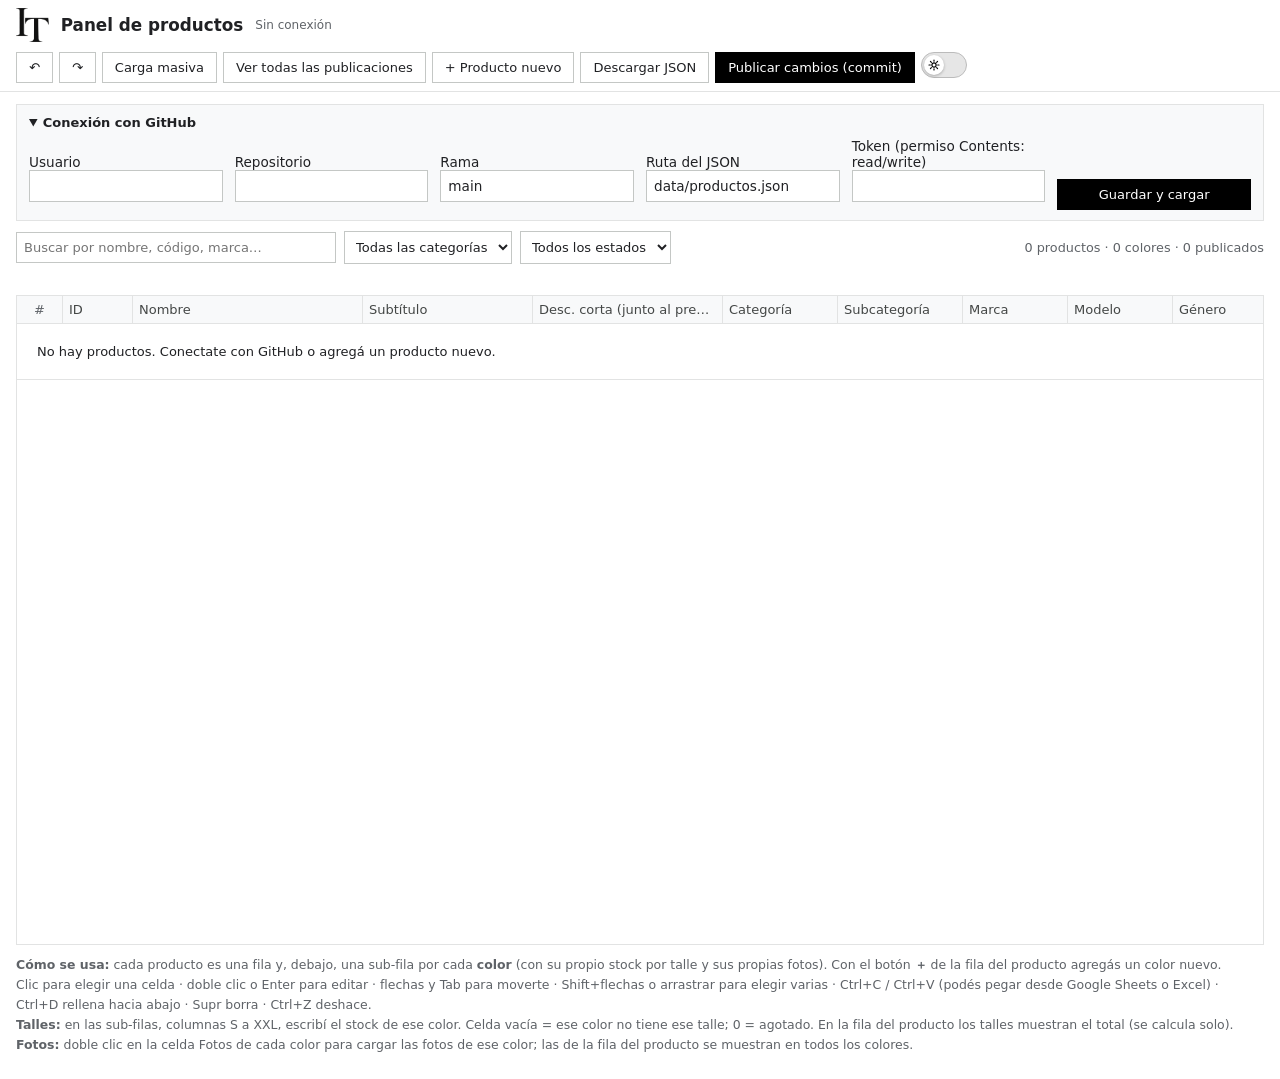
<file: web/admin/index.html>
<!DOCTYPE html>
<html lang="es">

<head>
    <meta charset="utf-8">
    <meta name="viewport" content="width=device-width,initial-scale=1">
    <meta name="robots" content="noindex,nofollow">
    <title>Panel de productos</title>
    <link rel="icon" type="image/png" href="../logo.png">
    <script src="../assets/theme.js"></script>
    <link rel="stylesheet" href="admin.css">
</head>

<body>
    <header class="bar">
        <div class="tl">
            <img src="../logo.png" alt="">
            <h1>Panel de productos</h1>
            <span id="est" class="est">Sin conexión</span>
        </div>
        <div class="ac">
            <button type="button" id="un" class="alt" title="Deshacer (Ctrl+Z)">↶</button>
            <button type="button" id="re" class="alt" title="Rehacer (Ctrl+Y)">↷</button>
            <button type="button" id="masivo" class="alt">Carga masiva</button>
            <button type="button" id="todas" class="alt">Ver todas las publicaciones</button>
            <button type="button" id="nuevo" class="alt">+ Producto nuevo</button>
            <button type="button" id="dl" class="alt">Descargar JSON</button>
            <button type="button" id="pub">Publicar cambios (commit)</button>
            <span data-theme-slot></span>
        </div>
    </header>
    <main>
        <details id="cn" open>
            <summary>Conexión con GitHub</summary>
            <form id="cfg"><label>Usuario<input name="owner" required></label><label>Repositorio<input name="repo"
                        required></label><label>Rama<input name="branch" required></label><label>Ruta del JSON<input
                        name="path" required></label><label>Token (permiso Contents: read/write)<input name="token"
                        type="password" required></label><button>Guardar y cargar</button></form>
        </details>
        <div class="tb">
            <input id="s" type="search" placeholder="Buscar por nombre, código, marca…" aria-label="Buscar">
            <select id="fcat" aria-label="Categoría">
                <option value="">Todas las categorías</option>
            </select>
            <select id="fest" aria-label="Estado">
                <option value="">Todos los estados</option>
                <option>Publicado</option>
                <option>Borrador</option>
                <option>Oculto</option>
            </select>
            <span id="cnt" class="cnt"></span>
        </div>
        <p id="msg"></p>
        <div class="sheet" id="sh">
            <table id="gr">
                <colgroup id="cg"></colgroup>
                <thead id="th"></thead>
                <tbody id="tb"></tbody>
            </table>
        </div>
        <p class="hint"><b>Cómo se usa:</b> cada producto es una fila y, debajo, una sub-fila por cada <b>color</b> (con su propio stock por
            talle y sus propias fotos). Con el botón <b>＋</b> de la fila del producto agregás un color nuevo.<br>
            Clic para elegir una celda · doble clic o Enter para editar · flechas y Tab para moverte · Shift+flechas o arrastrar para elegir
            varias · Ctrl+C / Ctrl+V (podés pegar desde Google Sheets o Excel) · Ctrl+D rellena hacia abajo · Supr borra · Ctrl+Z deshace.<br>
            <b>Talles:</b> en las sub-filas, columnas S a XXL, escribí el stock de ese color. Celda vacía = ese color no tiene ese talle;
            0 = agotado. En la fila del producto los talles muestran el total (se calcula solo). <b>Fotos:</b> doble clic en la celda
            Fotos de cada color para cargar las fotos de ese color; las de la fila del producto se muestran en todos los colores.</p>
    </main>
    <dialog id="dlg">
        <h2 id="mt">Producto</h2>
        <p id="mi" class="mi"></p>
        <label id="mdl">Descripción completa<textarea id="md" rows="6"></textarea></label>
        <label>Fotos (una por línea: nombre de archivo o URL)<textarea id="mf" rows="4"></textarea></label>
        <div id="mp" class="mp"></div>
        <div id="mg" class="mg" hidden>
            <p>Fotos generales (hoy se ven en todos los colores). Tocá una para pasarla a este color:</p>
            <div id="mgl" class="mp"></div>
        </div>
        <label>Subir fotos (se achican, se convierten a WebP y se suben al repo)<input type="file" id="up"
                accept="image/*" multiple></label>
        <div class="act"><button type="button" class="alt" id="mc">Cancelar</button><button type="button"
                id="mo">Aceptar</button></div>
    </dialog>
    <dialog id="bk">
        <div class="bk-top">
            <h2>Carga masiva de productos</h2>
            <span class="mi">1) Agregá fotos · 2) elegí las de un mismo color y creá el producto (o asignalas a un color) · 3) completá los datos · 4) confirmá: recién ahí se pasan a WebP y se suben.</span>
            <button type="button" class="alt" id="bk-x">Cerrar</button>
        </div>
        <div class="bk-body">
            <section class="bk-izq" id="bk-izq">
                <div class="bk-bar">
                    <label class="bk-add">+ Agregar fotos<input type="file" id="bk-file" accept="image/*" multiple hidden></label>
                    <label><input type="checkbox" id="bk-solo"> Solo sin asignar</label>
                    <button type="button" class="alt" id="bk-todas">Elegir sin asignar</button>
                </div>
                <p class="mi" id="bk-sel"></p>
                <div class="bk-acc">
                    <button type="button" id="bk-crear">Crear producto con las elegidas</button>
                    <button type="button" class="alt" id="bk-quitar">Quitar de la lista</button>
                </div>
                <div id="bk-th" class="bk-th"></div>
            </section>
            <section class="bk-der">
                <div id="bk-ps"></div>
                <button type="button" class="alt" id="bk-np">+ Producto vacío</button>
            </section>
        </div>
        <div class="bk-pie">
            <label><input type="checkbox" id="bk-pub" checked> Publicar también el JSON (commit) al terminar</label>
            <progress id="bk-prog" hidden></progress>
            <span id="bk-st"></span>
            <button type="button" class="alt" id="bk-desc">Descartar todo</button>
            <button type="button" id="bk-ok">Confirmar y subir</button>
        </div>
    </dialog>
    <dialog id="pb">
        <div class="bk-top">
            <h2>Todas las publicaciones</h2>
            <span class="mi" id="pb-cnt"></span>
            <button type="button" class="alt" id="pb-x">Cerrar</button>
        </div>
        <div class="pb-tb">
            <input id="pb-s" type="search" placeholder="Buscar por nombre, código, marca, color…" aria-label="Buscar">
            <select id="pb-cat" aria-label="Categoría"><option value="">Todas las categorías</option></select>
            <select id="pb-est" aria-label="Estado"><option value="">Todos los estados</option><option>Publicado</option><option>Borrador</option><option>Oculto</option></select>
            <span id="pb-msg" class="pb-msg" role="status"></span>
        </div>
        <div class="pb-list" id="pb-list"></div>
        <div class="bk-pie">
            <span class="mi" style="flex:1;margin:0">Los cambios se aplican al instante en la tabla. Para que se vean en la tienda, cerrá esta ventana y tocá “Publicar cambios (commit)”.</span>
            <button type="button" id="pb-ok">Listo</button>
        </div>
    </dialog>
    <script src="admin.js"></script>
    <script src="masivo.js"></script>
    <script src="publicaciones.js"></script>
</body>

</html>
</file>
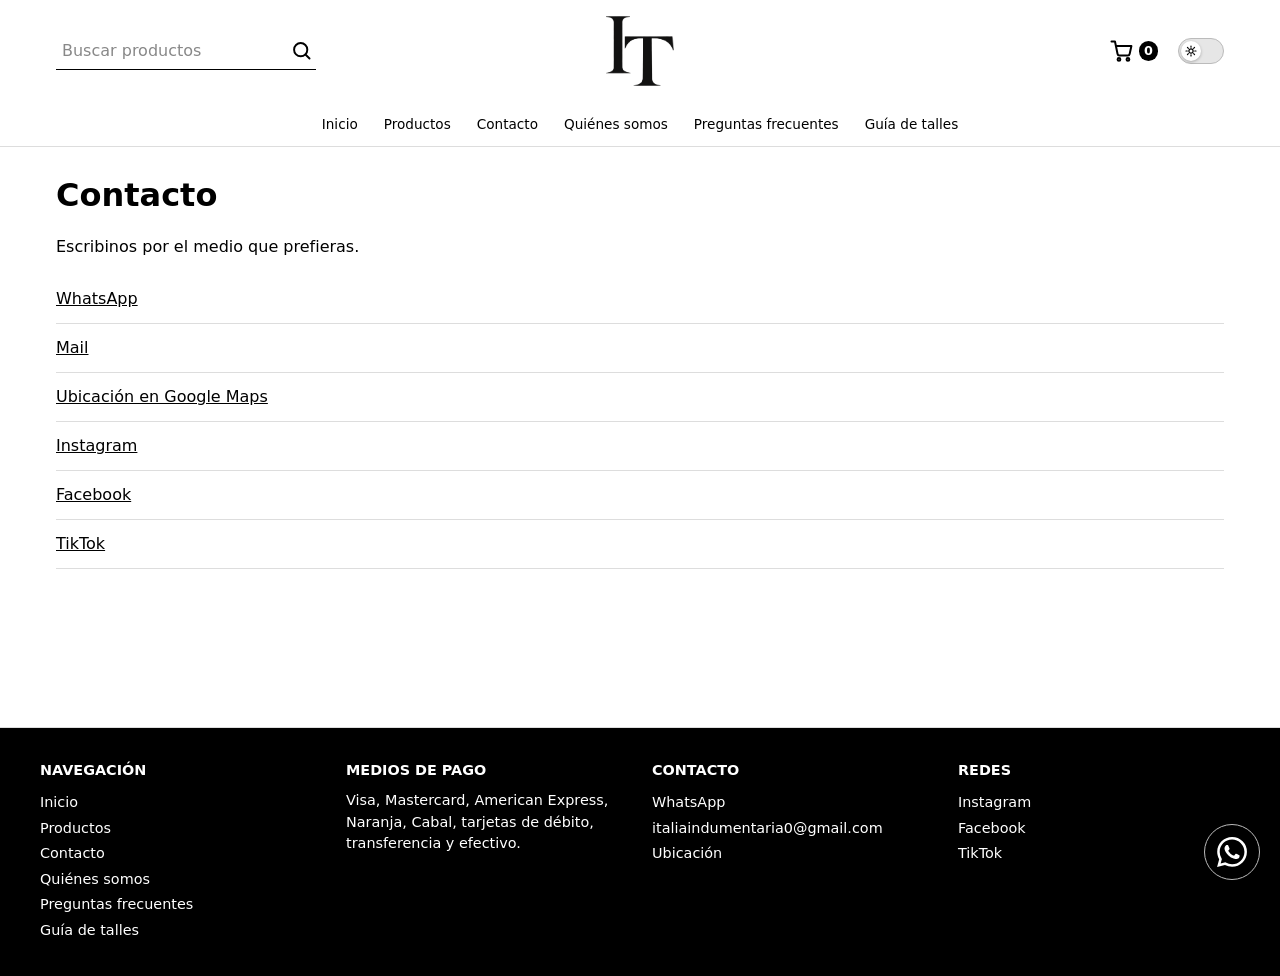
<file: web/contacto/index.html>
<!DOCTYPE html>
<html lang="es">

<head>
    <meta charset="utf-8">
    <meta name="viewport" content="width=device-width,initial-scale=1">
    <link rel="icon" type="image/png" href="../logo.png">
    <title>Contacto</title>
    <script>window.V=Math.floor(Date.now()/36e5);document.write('<link rel="stylesheet" href="../assets/base.css?v='+V+'"><link rel="stylesheet" href="styles.css?v='+V+'">')</script>
    <script>document.write('<script src="../assets/theme.js?v='+V+'"><\/script>')</script>
</head>

<body data-root="../">
    <header id="h"></header>
    <main>
        <h1>Contacto</h1>
        <p>Escribinos por el medio que prefieras.</p>
        <ul class="ct">
            <li><a id="wa" target="_blank">WhatsApp</a></li>
            <li><a id="ml">Mail</a></li>
            <li><a id="mp" target="_blank">Ubicación en Google Maps</a></li>
            <li><a id="ig" target="_blank">Instagram</a></li>
            <li><a id="fb" target="_blank">Facebook</a></li>
            <li><a id="tt" target="_blank">TikTok</a></li>
        </ul>
    </main>
    <footer id="f"></footer>
    <script>document.write(['../assets/config.js','../assets/common.js','script.js'].map(function(s){return'<script src="'+s+'?v='+V+'"><\/script>'}).join(''))</script>
</body>

</html>
</file>
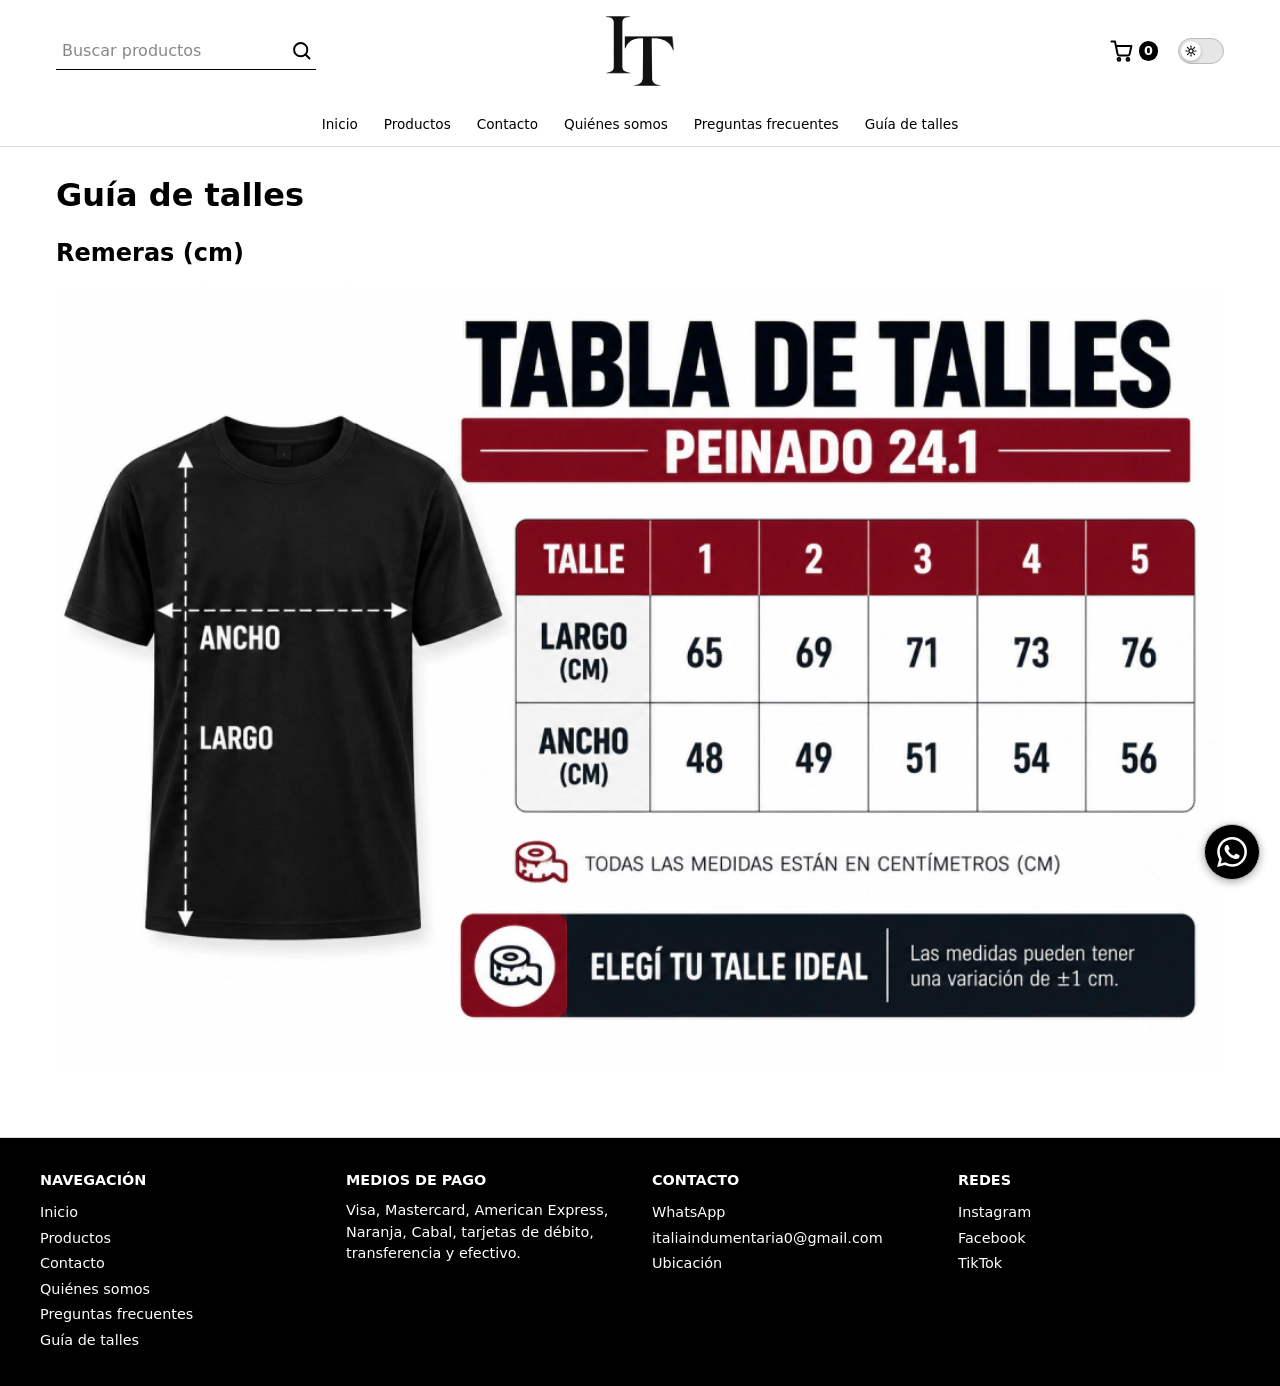
<file: web/guia-de-talles/index.html>
<!DOCTYPE html>
<html lang="es">

<head>
    <meta charset="utf-8">
    <meta name="viewport" content="width=device-width,initial-scale=1">
    <link rel="icon" type="image/png" href="../logo.png">
    <title>Guía de talles</title>
    <script>window.V=Math.floor(Date.now()/36e5);document.write('<link rel="stylesheet" href="../assets/base.css?v='+V+'"><link rel="stylesheet" href="styles.css?v='+V+'">')</script>
    <script>document.write('<script src="../assets/theme.js?v='+V+'"><\/script>')</script>
</head>

<body data-root="../">
    <header id="h"></header>
    <main>
        <h1>Guía de talles</h1>
        <h2>Remeras (cm)</h2>
        <!-- <table>
    <thead>
        <tr><th>Talle</th><th>Pecho</th><th>Largo</th><th>Manga</th></tr>
    </thead>
    <tbody>
        <tr>
            <td>S</td><td>-</td><td>-</td><td>-</td>
        </tr>
        <tr><td>M</td><td>-</td><td>-</td><td>-</td>
        </tr>
        <tr><td>L</td><td>-</td><td>-</td><td>-</td>
        </tr>
        <tr><td>XL</td><td>-</td><td>-</td><td>-</td>
        </tr>
        <tr><td>XXL</td><td>-</td><td>-</td><td>-</td>
        </tr>
    </tbody>
</table> -->
        <img style="width: 100%;" src="../talles.webp" alt="" srcset="">
        <!-- <h2>Pantalones y shorts (cm)</h2><table><thead><tr><th>Talle</th><th>Cintura</th><th>Cadera</th><th>Largo</th></tr></thead><tbody><tr><td>S</td><td>-</td><td>-</td><td>-</td></tr><tr><td>M</td><td>-</td><td>-</td><td>-</td></tr><tr><td>L</td><td>-</td><td>-</td><td>-</td></tr><tr><td>XL</td><td>-</td><td>-</td><td>-</td></tr><tr><td>XXL</td><td>-</td><td>-</td><td>-</td></tr></tbody></table> -->
    </main>
    <footer id="f"></footer>
    <script>document.write(['../assets/config.js','../assets/common.js','script.js'].map(function(s){return'<script src="'+s+'?v='+V+'"><\/script>'}).join(''))</script>
</body>

</html>
</file>
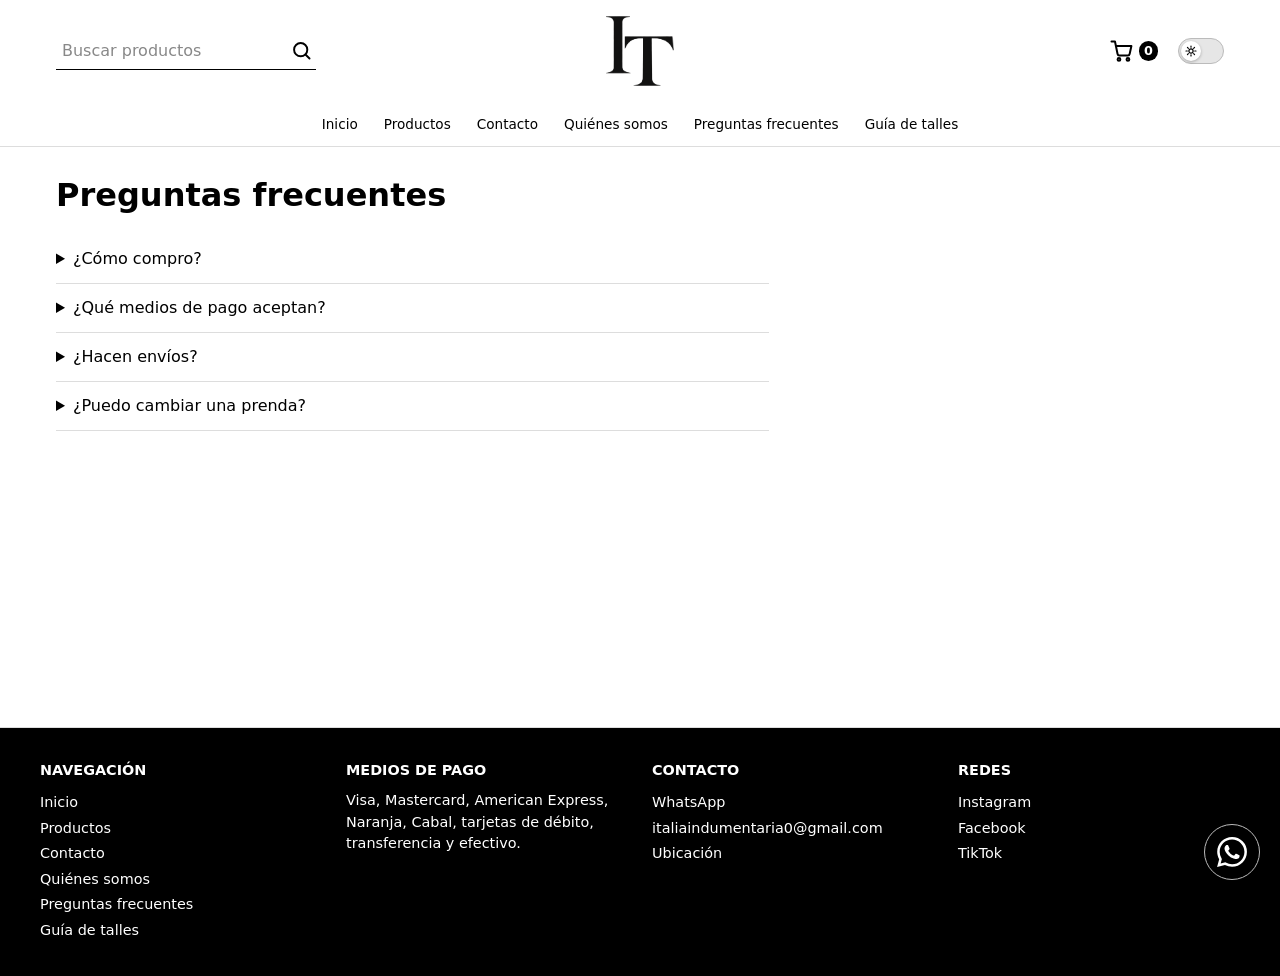
<file: web/preguntas-frecuentes/index.html>
<!DOCTYPE html>
<html lang="es">

<head>
    <meta charset="utf-8">
    <meta name="viewport" content="width=device-width,initial-scale=1">
    <link rel="icon" type="image/png" href="../logo.png">
    <title>Preguntas frecuentes</title>
    <script>window.V=Math.floor(Date.now()/36e5);document.write('<link rel="stylesheet" href="../assets/base.css?v='+V+'"><link rel="stylesheet" href="styles.css?v='+V+'">')</script>
    <script>document.write('<script src="../assets/theme.js?v='+V+'"><\/script>')</script>
</head>

<body data-root="../">
    <header id="h"></header>
    <main>
        <h1>Preguntas frecuentes</h1>
        <details>
            <summary>¿Cómo compro?</summary>
            <p>Elegí talle y color, tocá "Pedir por WhatsApp" y coordinamos el pago y la entrega.</p>
        </details>
        <details>
            <summary>¿Qué medios de pago aceptan?</summary>
            <p>Tarjetas de crédito y débito, transferencia y efectivo.</p>
        </details>
        <details>
            <summary>¿Hacen envíos?</summary>
            <p>Sí, consultanos por WhatsApp según tu zona.</p>
        </details>
        <details>
            <summary>¿Puedo cambiar una prenda?</summary>
            <p>No, ninguna prenda tiene cambio o devolucion luego de la compra.</p>
        </details>
    </main>
    <footer id="f"></footer>
    <script>document.write(['../assets/config.js','../assets/common.js','script.js'].map(function(s){return'<script src="'+s+'?v='+V+'"><\/script>'}).join(''))</script>
</body>

</html>
</file>
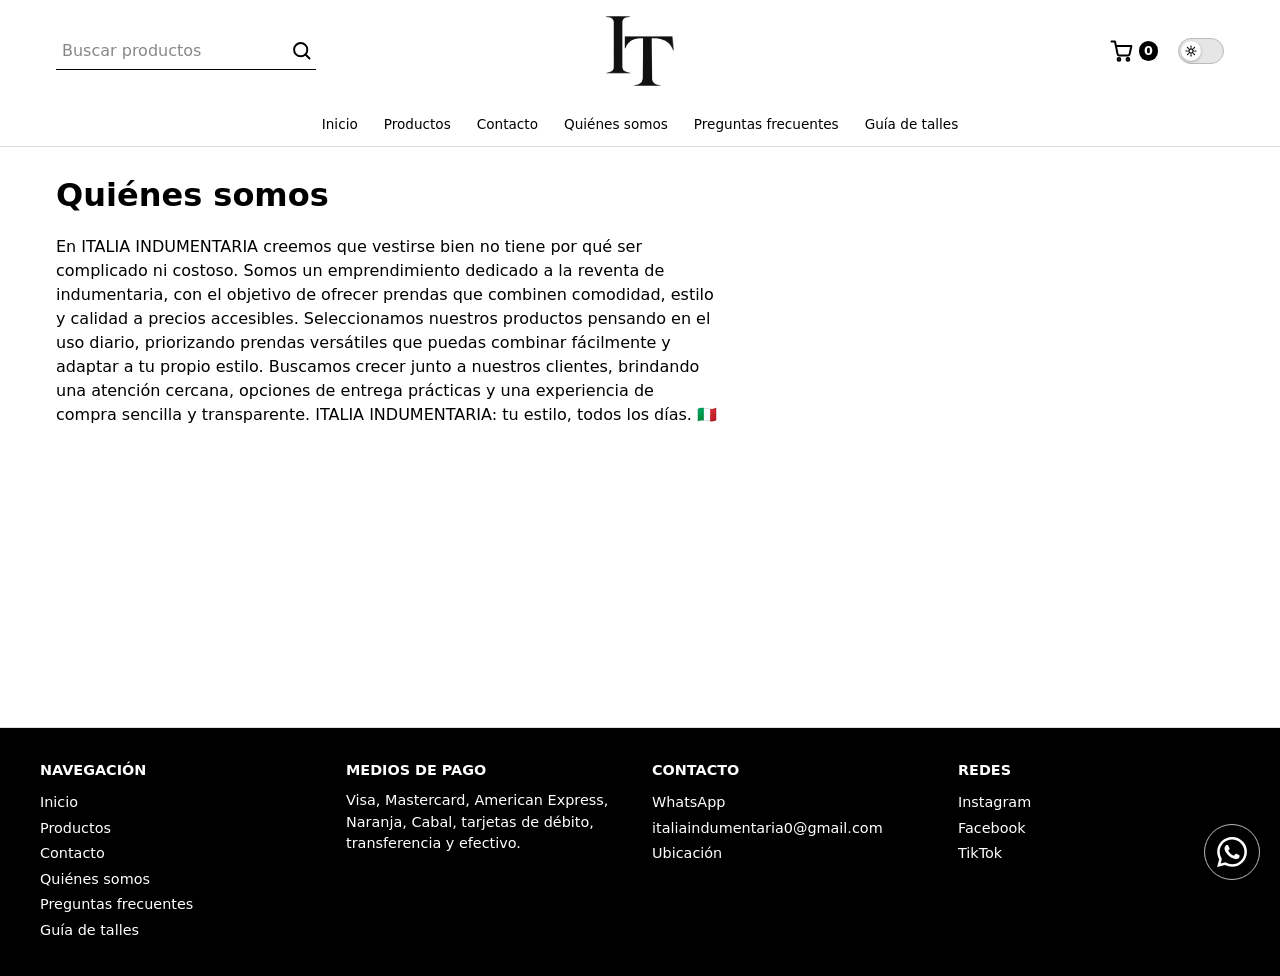
<file: web/quienes-somos/index.html>
<!DOCTYPE html>
<html lang="es">

<head>
    <meta charset="utf-8">
    <meta name="viewport" content="width=device-width,initial-scale=1">
    <link rel="icon" type="image/png" href="../logo.png">
    <title>Quiénes somos</title>
    <script>window.V=Math.floor(Date.now()/36e5);document.write('<link rel="stylesheet" href="../assets/base.css?v='+V+'"><link rel="stylesheet" href="styles.css?v='+V+'">')</script>
    <script>document.write('<script src="../assets/theme.js?v='+V+'"><\/script>')</script>
</head>

<body data-root="../">
    <header id="h"></header>
    <main>
        <h1>Quiénes somos</h1>
        <p>En ITALIA INDUMENTARIA creemos que vestirse bien no tiene por qué ser complicado ni costoso. Somos un
            emprendimiento dedicado a la reventa de indumentaria, con el objetivo de ofrecer prendas que combinen
            comodidad, estilo y calidad a precios accesibles.

            Seleccionamos nuestros productos pensando en el uso diario, priorizando prendas versátiles que puedas
            combinar fácilmente y adaptar a tu propio estilo.

            Buscamos crecer junto a nuestros clientes, brindando una atención cercana, opciones de entrega prácticas y
            una experiencia de compra sencilla y transparente.

            ITALIA INDUMENTARIA: tu estilo, todos los días. 🇮🇹</p>
    </main>
    <footer id="f"></footer>
    <script>document.write(['../assets/config.js','../assets/common.js','script.js'].map(function(s){return'<script src="'+s+'?v='+V+'"><\/script>'}).join(''))</script>
</body>

</html>
</file>
<file: web/admin/admin.css>
/* ---------- colores (claro / oscuro) ---------- */
:root {
    --a-bg: #fff; --a-fg: #202124; --a-bd: #e2e3e3; --a-bd2: #c4c7c5; --a-bd3: #d3d6d9; --a-soft: #f8f9fa; --a-soft2: #f1f3f4; --a-hov: #eef0f1;
    --a-mut: #5f6368; --a-mut2: #9aa0a6; --a-mut3: #a8adb2; --a-th: #444746; --a-th2: #444; --a-sel: #e8f0fe; --a-blue: #1a73e8; --a-chip: #eee;
    --a-sub: #fafbfc; --a-subrn: #f1f6fe; --a-sb: #f3f4f5; --a-der: #fbfbfb; --a-st1: #f6f6f6; --a-st2: #fff;
    --a-redbg: #fde8e8; --a-red: #b3261e; --a-red2: #d93025; --a-red3: #8a1c1c; --a-red4: #c5221f; --a-ambbg: #fff4d6; --a-warn: #b06000; --a-okbg: #d8f3dc; --a-ok: #14532d;
    --a-btn: #000; --a-btn-fg: #fff; --tsw-bg: #e6e6e6; --tsw-bd: #bbb; --tsw-kn: #fff; --tsw-ic: #000; --logo-filter: none; color-scheme: light
}
:root[data-theme="dark"] {
    --a-bg: #1b1b1d; --a-fg: #e8eaed; --a-bd: #3c4043; --a-bd2: #5f6368; --a-bd3: #4a4d51; --a-soft: #242528; --a-soft2: #2c2d31; --a-hov: #35373b;
    --a-mut: #9aa0a6; --a-mut2: #80868b; --a-mut3: #6f757a; --a-th: #bdc1c6; --a-th2: #bdc1c6; --a-sel: #1f3250; --a-blue: #8ab4f8; --a-chip: #33353a;
    --a-sub: #202124; --a-subrn: #1c2a40; --a-sb: #26272a; --a-der: #222326; --a-st1: #26272a; --a-st2: #1b1b1d;
    --a-redbg: #4a1f1f; --a-red: #f28b82; --a-red2: #f28b82; --a-red3: #f6aea9; --a-red4: #f28b82; --a-ambbg: #4a3b0a; --a-warn: #fdd663; --a-okbg: #1e4620; --a-ok: #a8e6b0;
    --a-btn: #e8eaed; --a-btn-fg: #111; --tsw-bg: #3a3a3a; --tsw-bd: #555; --tsw-kn: #e8eaed; --tsw-ic: #111; --logo-filter: invert(1); color-scheme: dark
}
* {
    box-sizing: border-box
}

body {
    margin: 0;
    font-family: Poppins, system-ui, sans-serif;
    background: var(--a-bg);
    color: var(--a-fg);
    font-size: 13px
}

button {
    background: var(--a-btn);
    color: var(--a-btn-fg);
    border: 1px solid var(--a-btn);
    padding: 7px 12px;
    cursor: pointer;
    font: inherit
}

button.alt {
    background: var(--a-bg);
    color: var(--a-fg);
    border-color: var(--a-bd2)
}

button.alt:hover {
    background: var(--a-soft2)
}

button.dirty {
    outline: 3px solid #f5c400
}

.bar {
    display: flex;
    justify-content: space-between;
    align-items: center;
    flex-wrap: wrap;
    gap: 10px;
    padding: 8px 16px;
    border-bottom: 1px solid var(--a-bd);
    background: var(--a-bg)
}

.tl {
    display: flex;
    align-items: center;
    gap: 12px
}

.tl img {
    filter: var(--logo-filter);
    height: 34px
}

.tl h1 {
    margin: 0;
    font-size: 1.05rem;
    font-weight: 600
}

.est {
    font-size: .75rem;
    color: var(--a-mut)
}

.est.dirty {
    color: var(--a-warn);
    font-weight: 600
}

.ac {
    display: flex;
    gap: 6px;
    flex-wrap: wrap
}

main {
    padding: 12px 16px 24px
}

details {
    background: var(--a-soft);
    border: 1px solid var(--a-bd);
    padding: 10px 12px;
    margin-bottom: 10px
}

summary {
    cursor: pointer;
    font-weight: 600
}

form label,
dialog label {
    display: block;
    font-size: .85rem;
    margin: 8px 0
}

#cfg {
    display: grid;
    grid-template-columns: repeat(auto-fit, minmax(170px, 1fr));
    gap: 0 12px;
    align-items: end
}

input,
select,
textarea {
    color: var(--a-fg);
    display: block;
    width: 100%;
    padding: 7px;
    border: 1px solid var(--a-bd2);
    font: inherit;
    background: var(--a-bg)
}

.tb {
    display: flex;
    gap: 8px;
    align-items: center;
    flex-wrap: wrap;
    margin-bottom: 8px
}

.tb input {
    max-width: 320px
}

.tb select {
    width: auto
}

.cnt {
    color: var(--a-mut);
    font-size: .8rem;
    margin-left: auto
}

#msg {
    min-height: 1.3em;
    margin: 0 0 6px;
    font-weight: 500
}

#msg.err {
    color: var(--a-red4)
}

/* ---------- la planilla ---------- */
.sheet {
    overflow: auto;
    height: calc(100vh - 250px);
    min-height: 380px;
    border: 1px solid var(--a-bd);
    scroll-padding-left: 360px;
    scroll-padding-top: 34px;
    background: var(--a-bg)
}

table {
    border-collapse: separate;
    border-spacing: 0;
    table-layout: fixed
}

th,
td {
    height: 28px;
    padding: 0 6px;
    border-right: 1px solid var(--a-bd);
    border-bottom: 1px solid var(--a-bd);
    white-space: nowrap;
    overflow: hidden;
    text-overflow: ellipsis;
    text-align: left;
    background: var(--a-bg)
}

th {
    position: sticky;
    top: 0;
    z-index: 3;
    background: var(--a-soft);
    font-weight: 500;
    color: var(--a-th);
    cursor: pointer;
    user-select: none
}

th:hover {
    background: var(--a-hov)
}

td {
    user-select: none;
    cursor: cell
}

.fz {
    position: sticky;
    z-index: 2
}

th.fz {
    z-index: 4
}

td.rn,
th.rn {
    background: var(--a-soft);
    color: var(--a-mut);
    text-align: center;
    padding: 0;
    cursor: default
}

td.rn:hover {
    background: var(--a-hov)
}

td.n {
    text-align: right
}

td.s {
    text-align: center
}

td.ns {
    background: repeating-linear-gradient(45deg, var(--a-st1) 0 5px, var(--a-st2) 5px 10px)
}

td.z {
    background: var(--a-redbg);
    color: var(--a-red);
    font-weight: 600
}

td.lo {
    background: var(--a-ambbg)
}

td.bad {
    background: var(--a-redbg);
    box-shadow: inset 0 0 0 1px var(--a-red2)
}

td.sel {
    background: var(--a-sel)
}

td.cur {
    outline: 2px solid var(--a-blue);
    outline-offset: -2px
}

td.ed {
    padding: 0;
    overflow: visible;
    background: var(--a-bg)
}

td.ed input,
td.ed select {
    width: 100%;
    height: 100%;
    min-height: 26px;
    border: 0;
    outline: 2px solid var(--a-blue);
    outline-offset: -2px;
    padding: 0 6px;
    user-select: text
}

td.ax {
    padding: 0 4px;
    text-align: center;
    cursor: default
}

td.ax button {
    background: 0;
    border: 0;
    color: var(--a-mut);
    padding: 2px 5px;
    font-size: .9rem
}

td.ax button:hover {
    color: var(--a-fg)
}

td.ax button[data-x=del]:hover {
    color: var(--a-red4)
}

.mut {
    color: var(--a-mut2)
}

.chip {
    display: inline-block;
    padding: 1px 9px;
    border-radius: 10px;
    font-size: .75rem;
    background: var(--a-chip)
}

.chip.Publicado {
    background: var(--a-okbg);
    color: var(--a-ok)
}

.chip.Oculto {
    background: var(--a-redbg);
    color: var(--a-red3)
}

.hint {
    color: var(--a-mut);
    font-size: .78rem;
    line-height: 1.6;
    margin: 10px 0 0
}

/* ---------- ventana de descripción / fotos ---------- */
dialog {
    background: var(--a-bg);
    color: var(--a-fg);
    width: min(720px, 95%);
    border: 1px solid var(--a-fg);
    padding: 18px;
    max-height: 92vh
}

dialog h2 {
    margin: 0 0 6px;
    font-size: 1.05rem
}

dialog::backdrop {
    background: #0008
}

.act {
    display: flex;
    justify-content: flex-end;
    gap: 8px;
    margin-top: 12px
}

.mp {
    display: flex;
    gap: 6px;
    flex-wrap: wrap
}

.mp img {
    width: 64px;
    height: 80px;
    object-fit: cover;
    background: var(--a-chip);
    border: 1px solid var(--a-bd)
}

@media(max-width:900px) {

    .fz:not(.rn),
    th.fz:not(.rn) {
        position: static
    }

    .sheet {
        scroll-padding-left: 50px
    }
}

/* ---------- variantes (sub-filas por color) ---------- */
tr.vr td { background: var(--a-sub) }
tr.vr td.rn { box-shadow: inset 3px 0 0 var(--a-blue); color: var(--a-blue); background: var(--a-subrn) }
tr.pr td { border-bottom-color: var(--a-bd3) }
tr.pr td:not(.rn):not(.sel) { font-weight: 500 }
tr.vr td.mu { color: var(--a-mut3); font-weight: 400; font-size: .75rem }
tr.vr td.sb { background: var(--a-sb); cursor: default }
td.der { color: var(--a-mut); font-style: italic; background: var(--a-der); cursor: default }
td.der.ns { background: repeating-linear-gradient(45deg, var(--a-st1) 0 5px, var(--a-st2) 5px 10px) }
td.cl { font-weight: 600 }
.mi { margin: 0 0 6px; color: var(--a-mut); font-size: .85rem }
.mg { margin-top: 10px; padding: 8px 10px; background: var(--a-soft); border: 1px solid var(--a-bd) }
.mg p { margin: 0 0 6px; font-size: .8rem; color: var(--a-th2) }
.mg .mp button { padding: 0; border: 1px solid var(--a-bd2); background: var(--a-bg); cursor: pointer }
.mg .mp button:hover { border-color: var(--a-blue); outline: 2px solid var(--a-blue) }
td.ax { white-space: nowrap }

[hidden] { display: none !important }

/* ---------- carga masiva ---------- */
#bk { width: min(1320px, 98vw); height: 94vh; padding: 0 }
#bk[open] { display: flex; flex-direction: column }
#bk label { margin: 0 }
.bk-top { display: flex; align-items: center; gap: 14px; padding: 10px 16px; border-bottom: 1px solid var(--a-bd); flex-wrap: wrap }
.bk-top h2 { margin: 0 } .bk-top .mi { flex: 1; margin: 0; min-width: 240px }
.bk-body { flex: 1; min-height: 0; display: grid; grid-template-columns: minmax(280px, 380px) 1fr }
.bk-izq, .bk-der { overflow: auto; min-height: 0 }
.bk-izq { border-right: 1px solid var(--a-bd); padding: 10px; background: var(--a-soft) }
.bk-der { padding: 4px 10px 14px }
.bk-bar, .bk-acc { display: flex; gap: 8px; align-items: center; flex-wrap: wrap; margin-bottom: 8px }
.bk-bar input { display: inline; width: auto }
.bk-add { background: var(--a-btn); color: var(--a-btn-fg); padding: 7px 12px; cursor: pointer }
.bk-th { display: grid; grid-template-columns: repeat(auto-fill, minmax(86px, 1fr)); gap: 6px }
.bk-f { position: relative; padding: 0; aspect-ratio: 4/5; overflow: hidden; background: var(--a-chip); border: 2px solid transparent }
.bk-f img { width: 100%; height: 100%; object-fit: cover; display: block }
.bk-f.as img { opacity: .4 } .bk-f.on { border-color: var(--a-blue); box-shadow: 0 0 0 2px #1a73e855 } .bk-f.er { border-color: var(--a-red2) }
.bk-b { position: absolute; left: 0; right: 0; bottom: 0; background: #000c; color: #fff; font-size: 10px; padding: 1px 3px; white-space: nowrap; overflow: hidden; text-overflow: ellipsis }
.bk-p { border: 1px solid var(--a-bd2); margin: 10px 0; padding: 10px }
.bk-p > header { display: flex; align-items: center; gap: 10px; margin-bottom: 8px }
.bk-p > header .mi { flex: 1; margin: 0; overflow: hidden; text-overflow: ellipsis; white-space: nowrap }
.bk-hb { display: flex; gap: 6px }
.bk-g { display: grid; grid-template-columns: repeat(auto-fit, minmax(150px, 1fr)); gap: 6px 10px; margin-bottom: 8px }
.bk-g label { font-size: .75rem; color: var(--a-mut) }
.bk-p details { margin: 6px 0; padding: 6px 10px }
.bk-v { display: grid; grid-template-columns: 130px auto 1fr auto; gap: 8px; align-items: center; border-top: 1px dashed var(--a-bd3); padding: 8px 0 }
.bk-st { display: flex; gap: 3px } .bk-st input { width: 46px; padding: 6px 2px; text-align: center }
.bk-fs { display: flex; gap: 4px; flex-wrap: wrap; align-items: center }
.bk-m { position: relative } .bk-m img { width: 44px; height: 55px; object-fit: cover; display: block; border: 1px solid var(--a-bd) }
.bk-m button { position: absolute; top: 0; right: 0; padding: 0 4px; font-size: 12px; line-height: 16px; background: #000c; border: 0 }
.bk-vb { display: flex; gap: 4px }
.bk-pie { display: flex; align-items: center; gap: 12px; padding: 10px 16px; border-top: 1px solid var(--a-bd); flex-wrap: wrap }
.bk-pie progress { width: 160px } #bk-st { flex: 1; font-size: .8rem; min-width: 200px } #bk-st.err { color: var(--a-red4); font-weight: 500 }
#bk .bad { outline: 2px solid var(--a-red2); background: var(--a-redbg) }
#bk button:disabled { opacity: .4; cursor: not-allowed }
@media(max-width:900px) { .bk-body { grid-template-columns: 1fr; overflow: auto } .bk-izq, .bk-der { overflow: visible } .bk-v { grid-template-columns: 1fr } }

/* ---------- ver todas las publicaciones ---------- */
#pb { width: min(1180px, 98vw); height: 94vh; padding: 0 }
#pb[open] { display: flex; flex-direction: column }
#pb label { margin: 0 }
#pb .bad { outline: 2px solid var(--a-red2); background: var(--a-redbg) }
#pb button:disabled { opacity: .4; cursor: not-allowed }
.pb-tb { display: flex; gap: 8px; align-items: center; flex-wrap: wrap; padding: 10px 16px; border-bottom: 1px solid var(--a-bd) }
.pb-tb input { max-width: 340px } .pb-tb select { width: auto }
.pb-msg { font-size: .8rem; color: var(--a-mut) } .pb-msg.err { color: var(--a-red4); font-weight: 500 }
.pb-list { flex: 1; min-height: 0; overflow: auto; padding: 4px 16px 14px }
.pb-p > header b { font-variant-numeric: tabular-nums }
.pb-fg { display: flex; align-items: center; gap: 8px; flex-wrap: wrap; margin: 6px 0; padding: 6px 0; border-top: 1px dashed var(--a-bd3) }
.pb-fg > span.mi { margin: 0 }
.pb-mas { display: block; margin: 12px auto }
@media(max-width:900px) { .pb-tb input { max-width: none; flex: 1 1 100% } }
.pb-p > header { flex-wrap: wrap }
.pb-p > header .bk-hb { flex-wrap: wrap }
@media(max-width:700px) { .pb-p > header .mi { flex: 1 1 100%; order: 3; white-space: normal } #pb .bk-pie > .mi { display: none } #pb .bk-pie { justify-content: flex-end } }
</file>
<file: web/assets/base.css>
:root {
    --bg: #fff; --fg: #000; --mut: #555; --mut2: #888; --line: #ddd; --line2: #bbb; --soft: #eee; --soft2: #f5f5f5;
    --btn: #000; --btn-fg: #fff; --glass: rgba(255, 255, 255, .94); --foot: #000; --foot-fg: #fff; --err: #b00020;
    --tsw-bg: #e6e6e6; --tsw-bd: #bbb; --tsw-kn: #fff; --tsw-ic: #000; --logo-filter: none; color-scheme: light
}

:root[data-theme="dark"] {
    --bg: #121212; --fg: #f2f2f2; --mut: #a8a8a8; --mut2: #7a7a7a; --line: #333; --line2: #555; --soft: #1f1f1f; --soft2: #191919;
    --btn: #f2f2f2; --btn-fg: #111; --glass: rgba(28, 28, 28, .94); --foot: #0a0a0a; --foot-fg: #f2f2f2; --err: #ff6b81;
    --tsw-bg: #3a3a3a; --tsw-bd: #555; --tsw-kn: #f2f2f2; --tsw-ic: #111; --logo-filter: invert(1); color-scheme: dark
}

* { box-sizing: border-box; margin: 0 }

body { font-family: Poppins, system-ui, sans-serif; color: var(--fg); background: var(--bg); line-height: 1.5 }

a { color: inherit }

.ico { width: 1.15em; height: 1.15em; display: block; flex: none }

.top { max-width: 1200px; margin: auto; padding: 16px; display: grid; grid-template-columns: 1fr auto 1fr; align-items: center; gap: 12px }
.top img { height: 70px; display: block; filter: var(--logo-filter) }
.top form { display: flex; min-width: 0; border-bottom: 1px solid var(--fg); max-width: 260px }
.top input { border: 0; outline: 0; flex: 1; min-width: 0; width: 100%; padding: 6px; font: inherit; background: transparent; color: var(--fg) }
.top input::placeholder { color: var(--mut2) }
.top form button { background: 0; border: 0; cursor: pointer; color: var(--fg); display: grid; place-items: center; padding: 0 4px; font-size: 1.15rem }
.tr { justify-self: end; display: flex; align-items: center; gap: 14px }

#cb { display: flex; align-items: center; gap: 5px; background: 0; border: 0; font: inherit; cursor: pointer; color: var(--fg); font-size: 1.3rem }
#cb #cn { font-size: .8rem; font-weight: 600; min-width: 1.5em; height: 1.5em; padding: 0 5px; border-radius: 1em; background: var(--btn); color: var(--btn-fg); display: inline-grid; place-items: center; line-height: 1 }

nav { display: flex; justify-content: center; gap: 26px; padding: 12px; flex-wrap: wrap; border-bottom: 1px solid var(--line); font-size: .85rem }
nav a { text-decoration: none }
nav a:hover { text-decoration: underline }

main { max-width: 1200px; margin: auto; padding: 24px 16px; min-height: 60vh }
h1, h2 { margin-bottom: 16px; font-weight: 600 }

.grid { display: grid; grid-template-columns: repeat(auto-fill, minmax(210px, 240px)); justify-content: space-between; gap: 28px 16px }

.card { display: flex; flex-direction: column; gap: 6px; text-align: center }
.card a { text-decoration: none; color: inherit }
.card img { display: block; width: 100%; aspect-ratio: 3/4; object-fit: cover; background: var(--soft) }
.card h3 { font-size: .95rem; font-weight: 500; text-transform: uppercase }
.card .sub { font-size: .8rem; color: var(--mut) }
.card small { color: var(--mut) }

/* colores de la tarjeta: texto chico y prolijo; al tocar uno cambia la foto */
.cl { display: flex; flex-wrap: wrap; justify-content: center; gap: 2px 12px; font-size: .78rem; margin: 2px 0 4px }
.cl .cc { background: 0; border: 0; padding: 1px 0; font: inherit; color: var(--mut); cursor: pointer; border-bottom: 1px solid transparent; text-transform: capitalize }
.cl .cc:hover { color: var(--fg) }
.cl .cc.on { color: var(--fg); font-weight: 600; border-bottom-color: var(--fg) }
.cl .cc.ns:not(.on) { opacity: .5; text-decoration: line-through }

button.b, .card button.b2 { background: var(--btn); color: var(--btn-fg); border: 1px solid var(--btn); padding: 9px; cursor: pointer; font: inherit; font-size: .8rem }
.card button[data-a] { background: var(--btn); color: var(--btn-fg); border: 1px solid var(--btn); padding: 9px; cursor: pointer; font: inherit; font-size: .8rem }
.card button.alt, button.alt { background: var(--bg); color: var(--fg) }
.card button:disabled { opacity: .35; cursor: not-allowed }

/* selector de talle que aparece al tocar "Agregar" / "Pedir" en una tarjeta */
#sp { border: 1px solid var(--fg); background: var(--bg); color: var(--fg); padding: 20px; width: min(360px, 92vw) }
#sp::backdrop { background: #0008 }
#sp h3 { font-size: 1rem; margin-bottom: 2px }
#sp p { color: var(--mut); font-size: .85rem; margin-bottom: 12px }
#sp .pl { display: flex; flex-wrap: wrap; gap: 8px }
#sp .pill { min-width: 46px; padding: 9px 14px; border: 1px solid var(--line2); background: var(--bg); color: var(--fg); font: inherit; font-size: .85rem; cursor: pointer }
#sp .pill:hover:not(:disabled) { border-color: var(--fg) }
#sp .pill:disabled { opacity: .4; cursor: not-allowed; text-decoration: line-through; background: var(--soft) }
#sp .x { display: block; margin: 14px 0 0 auto; background: 0; border: 0; color: var(--mut); cursor: pointer; font: inherit; font-size: .85rem }

#cart { position: fixed; top: 0; right: 0; height: 100%; width: min(380px, 100%); background: var(--bg); color: var(--fg); border-left: 1px solid var(--fg); transform: translateX(100%); transition: transform .25s; z-index: 20; padding: 16px; display: flex; flex-direction: column; gap: 10px }
#cart.on { transform: none }
#ci { list-style: none; padding: 0; flex: 1; overflow: auto }
#ci li { display: flex; gap: 8px; justify-content: space-between; align-items: center; border-bottom: 1px solid var(--line); padding: 8px 0 }
#ci button, #cx { background: 0; border: 0; cursor: pointer; font-size: 1rem; color: var(--fg) }
#cx { align-self: flex-end }
#cw { display: block; text-align: center; background: var(--btn); color: var(--btn-fg); padding: 11px; text-decoration: none }

.fab { position: fixed; right: 20px; bottom: 20px; width: 56px; height: 56px; border-radius: 50%; background: var(--btn); color: var(--btn-fg); display: grid; place-items: center; text-decoration: none; box-shadow: 0 2px 8px #0005; z-index: 10; border: 1px solid var(--line2) }
.fab .ico { width: 30px; height: 30px }

footer { background: var(--foot); color: var(--foot-fg); padding: 32px 16px; margin-top: 40px; border-top: 1px solid var(--line) }
.fg { max-width: 1200px; margin: auto; display: grid; grid-template-columns: repeat(auto-fit, minmax(200px, 1fr)); gap: 24px; font-size: .9rem }
.fg h4 { margin-bottom: 8px }
.fg a { display: block; text-decoration: none; padding: 2px 0 }
.fg a:hover { text-decoration: underline }

img { max-width: 100%; height: auto }

@media(max-width:600px) {
    .top { grid-template-columns: 1fr auto }
    .top a:nth-child(2) { order: -1; grid-column: 1/-1; justify-self: center }
}

@media(max-width:520px) {
    .grid { grid-template-columns: repeat(2, 1fr); justify-content: stretch; gap: 20px 10px }
    .tr { gap: 10px }
}
</file>
<file: web/contacto/styles.css>
.ct{list-style:none;padding:0;margin-top:16px}.ct li{border-bottom:1px solid var(--line)}.ct a{display:block;padding:12px 0}
</file>
<file: web/guia-de-talles/styles.css>
table{border-collapse:collapse;width:100%;max-width:640px;margin-bottom:24px}th,td{border:1px solid var(--fg);padding:8px;text-align:center}th{background:var(--btn);color:var(--btn-fg)}tbody tr:hover{background:var(--soft)}
</file>
<file: web/preguntas-frecuentes/styles.css>
details{border-bottom:1px solid var(--line);padding:12px 0;max-width:70ch}summary{cursor:pointer;font-weight:500}details p{margin-top:8px}
</file>
<file: web/quienes-somos/styles.css>
main p{max-width:65ch}
</file>
